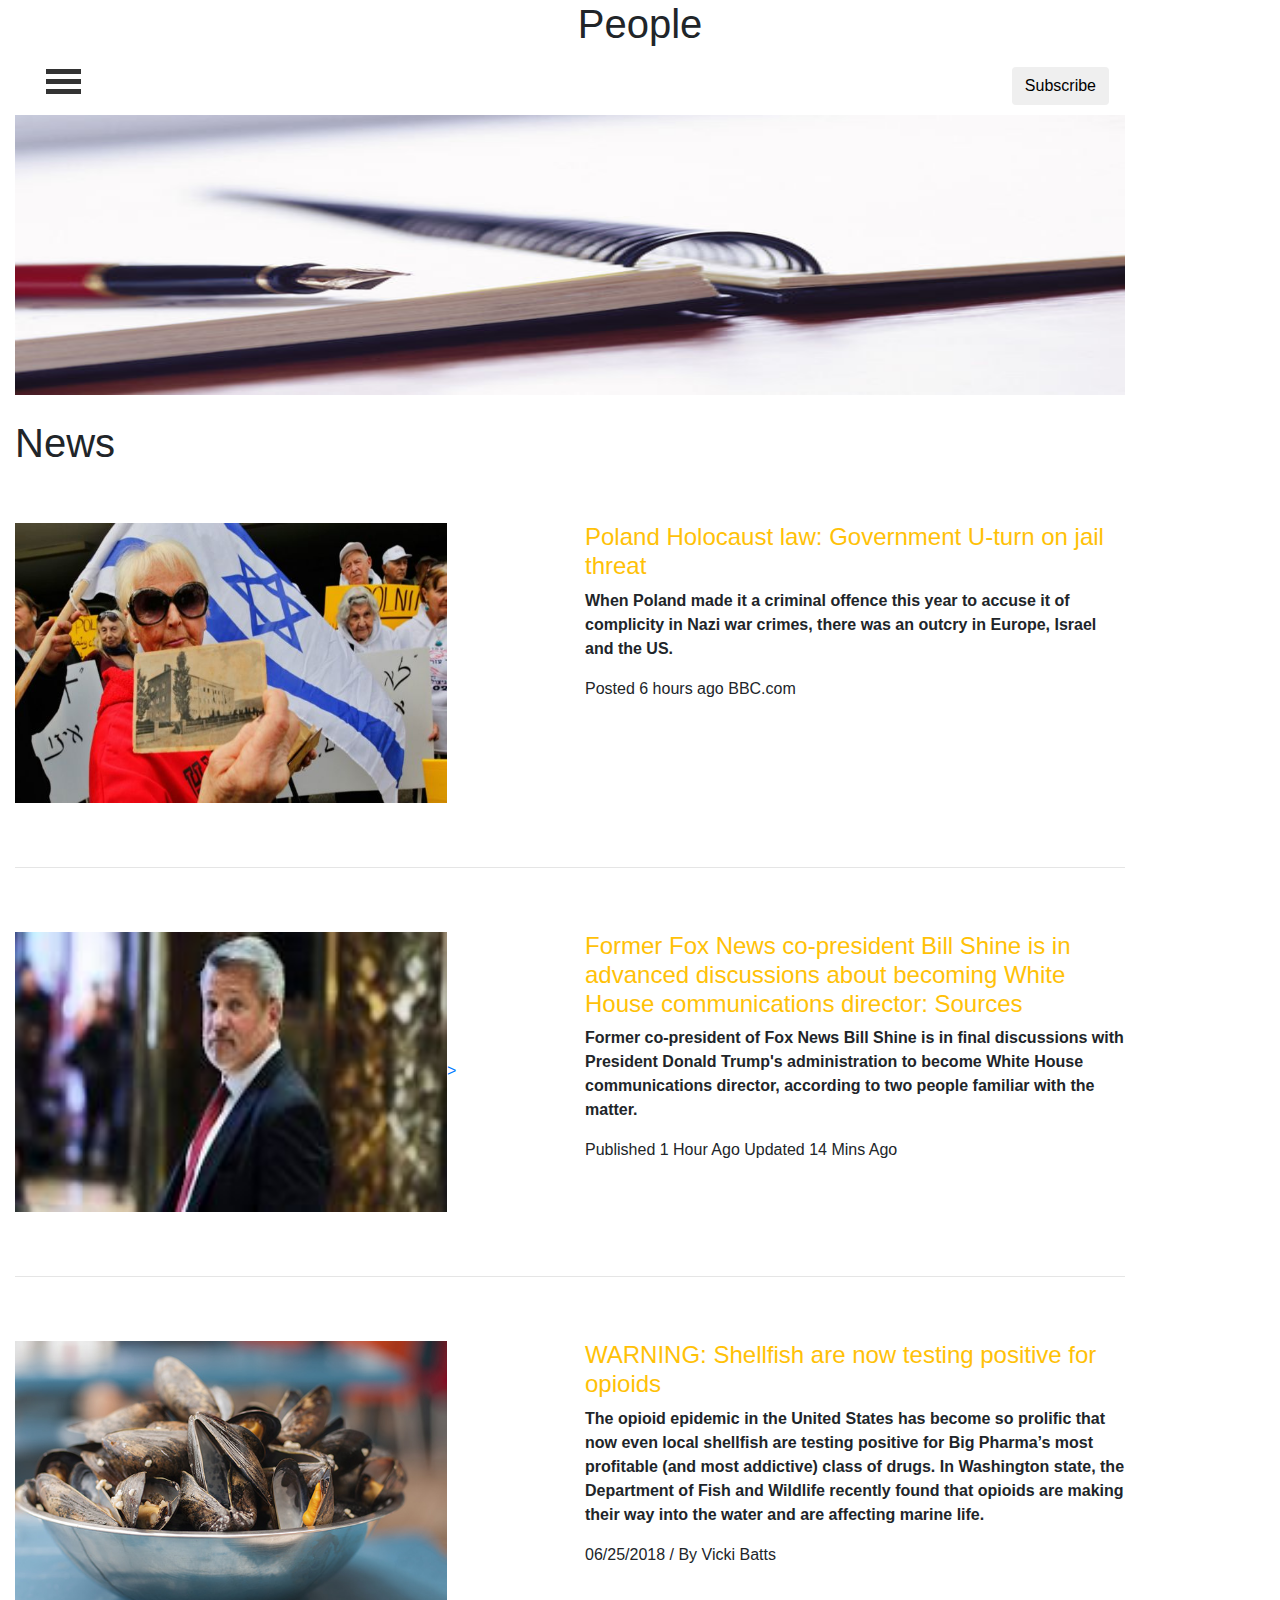
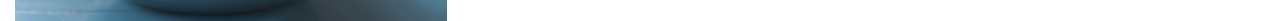
<file: index.html>
<!DOCTYPE html>
<html>
<head>
	<meta charset="utf-8">
    <meta http-equiv="X-UA-Compatible" content="IE=edge">
    <meta name="viewport" content="width=device-width, initial-scale=1.0">
    <link rel="stylesheet" type="text/css" href="css/style.css">
    <script src="https://ajax.googleapis.com/ajax/libs/jquery/3.3.1/jquery.min.js"></script>
	<link rel="stylesheet" href="https://maxcdn.bootstrapcdn.com/bootstrap/4.0.0/css/bootstrap.min.css" integrity="sha384-Gn5384xqQ1aoWXA+058RXPxPg6fy4IWvTNh0E263XmFcJlSAwiGgFAW/dAiS6JXm" crossorigin="anonymous">
	<title>Spot</title>

</head>
<body>
	<div class="page-header">
			<h1>People</h1>

		</div>
	<div class="container">
		<!-- menu icon-->
		<nav class="navbar navbar-inverse">
			<h1>
			    <div class="container-fluid" onclick="myFunction(this)">
			      <div class="bar1"></div>
			      <div class="bar2"></div>
			      <div class="bar3"></div>
			      <!-- links inside menu-->
			      <div id="myDropdown" class="dropdown-content hide">
			        <a href="index.html">Home</a>
			        <a href="live.html">Live</a>
			      </div>
			    </div>
			 </h1>
			 <div class="nav navbar-nav navbar-right">
				<input type="submit" name="submit" value="Subscribe" class="btn btn-large" onclick="window.open('contact.html','_blank');">
			</div>
		</nav>

		<image src="images/logo.jpg" id="logo"/>
			 
	</div>
	
  	<br><br>
  	<div class="container desc">
  		<h1>News</h1>
		<br><br>
		<div class="row">
			<br><br>
			<div class="col-lg-6 centered">
				<a href="https://www.bbc.com/news/world-europe-44627129" target="_blank"><img src="images/logo1.jpg" style="width:80%; height: 280px;" alt=""></a>
			</div><!-- col-lg-6 -->
			<div class="col-lg-6">
				<h4 class="text-warning">Poland Holocaust law: Government U-turn on jail threat </h4>
				<p class="font-weight-bold">When Poland made it a criminal offence this year to accuse it of complicity in Nazi war crimes, there was an outcry in Europe, Israel and the US.</p>
				<p>Posted 6 hours ago BBC.com</p>
				
			</div>
		</div><!-- row -->
		
		<br><br>
		<hr>
		<br><br>

		<div class="row">

			<div class="col-lg-6 centered">
				<a href="https://www.cnbc.com/2018/06/27/former-fox-news-co-pres-bill-shine-is-in-final-talks-with-trump-about-.html" target="_blank">
				<img src="images/logo2.jpg" style="width:80%; height: 280px;" alt="">>
				</a>
				
			</div><!-- col-lg-6 -->
			<div class="col-lg-6">
				<h4 class="text-warning">Former Fox News co-president Bill Shine is in advanced discussions about becoming White House communications director: Sources</h4>
				<p class="font-weight-bold">Former co-president of Fox News Bill Shine is in final discussions with President Donald Trump's administration to become White House communications director, according to two people familiar with the matter.</p>
				<p>Published 1 Hour Ago  Updated 14 Mins Ago</p>
				
			</div>
		</div><!-- row -->

		<br><br>
		<hr>
		<br><br>
		<div class="row">
			<div class="col-lg-6 centered">
				<a href="https://www.food.news/2018-06-25-warning-shellfish-are-now-testing-positive-for-opioids.html" target="_blank">
				<img src="images/logo3.jpg" style="width:80%; height: 280px;" alt=""></a>
			</div><!-- col-lg-6 -->
			<div class="col-lg-6">
				<h4 class="text-warning">WARNING: Shellfish are now testing positive for opioids</h4>
				<p class="font-weight-bold">The opioid epidemic in the United States has become so prolific that now even local shellfish are testing positive for Big Pharma’s most profitable (and most addictive) class of drugs. In Washington state, the Department of Fish and Wildlife recently found that opioids are making their way into the water and are affecting marine life.</p>
				<p>06/25/2018 / By Vicki Batts</p>
			</div>
		</div><!-- row -->
  	</div>
  	<script>
  		function myFunction(x) {
  			x.classList.toggle("change");
  			document.getElementById('myDropdown').classList.toggle("hide");
		}
		document.getElementById("myButton").onclick = function () {
        location.href = "contact.html";
    	};
  		
		
  	</script>
	<script src="https://code.jquery.com/jquery-3.2.1.slim.min.js" integrity="sha384-KJ3o2DKtIkvYIK3UENzmM7KCkRr/rE9/Qpg6aAZGJwFDMVNA/GpGFF93hXpG5KkN" crossorigin="anonymous"></script>
    <script src="https://cdnjs.cloudflare.com/ajax/libs/popper.js/1.12.9/umd/popper.min.js" integrity="sha384-ApNbgh9B+Y1QKtv3Rn7W3mgPxhU9K/ScQsAP7hUibX39j7fakFPskvXusvfa0b4Q" crossorigin="anonymous"></script>
    <script src="https://maxcdn.bootstrapcdn.com/bootstrap/4.0.0/js/bootstrap.min.js" integrity="sha384-JZR6Spejh4U02d8jOt6vLEHfe/JQGiRRSQQxSfFWpi1MquVdAyjUar5+76PVCmYl" crossorigin="anonymous"></script>

</body>
</html>
</file>
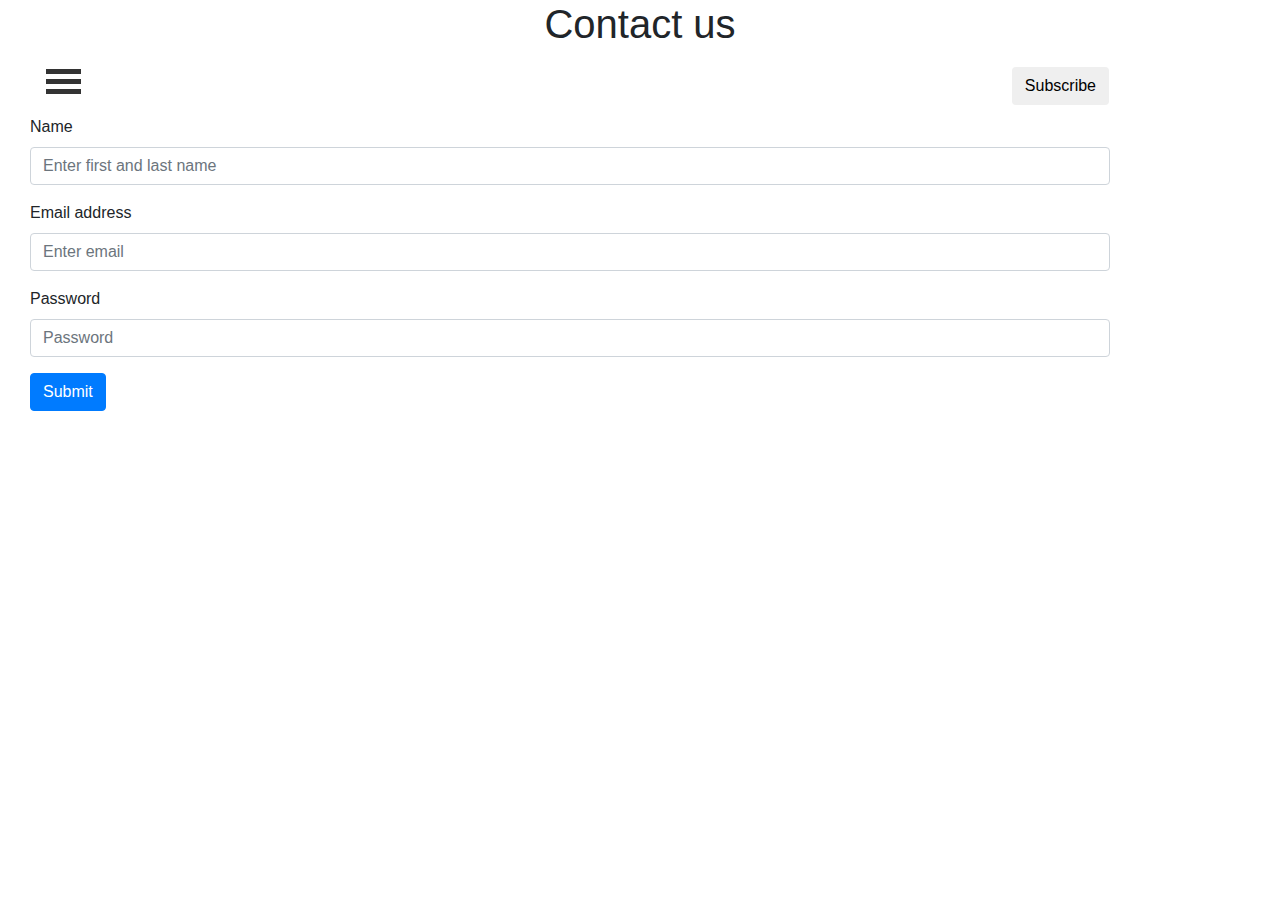
<file: contact.html>
<!DOCTYPE html>
<html>
<head>
	<meta charset="utf-8">
    <meta http-equiv="X-UA-Compatible" content="IE=edge">
    <meta name="viewport" content="width=device-width, initial-scale=1.0">
    <link rel="stylesheet" type="text/css" href="css/style.css">
    <script src="https://ajax.googleapis.com/ajax/libs/jquery/3.3.1/jquery.min.js"></script>
	<link rel="stylesheet" href="https://maxcdn.bootstrapcdn.com/bootstrap/4.0.0/css/bootstrap.min.css" integrity="sha384-Gn5384xqQ1aoWXA+058RXPxPg6fy4IWvTNh0E263XmFcJlSAwiGgFAW/dAiS6JXm" crossorigin="anonymous">
	<title>Spot</title>

	
</head>
<body>
	<div class="page-header">
		<h1>Contact us</h1>
	</div>
	<div class="container">
		<nav class="navbar navbar-inverse">
			<h1>
			    <div class="container-fluid" onclick="myFunction(this)">
			      <div class="bar1"></div>
			      <div class="bar2"></div>
			      <div class="bar3"></div>

			      <div id="myDropdown" class="dropdown-content hide">
			        <a href="index.html">Home</a>
			        <a href="live.html">Live</a>
			      </div>
			    </div>
			 </h1>
			 <div class="nav navbar-nav navbar-right">
				<input type="submit" name="submit" value="Subscribe" a href="contact.html"class="btn btn-large">
			</div>
		</nav>
	<div class="container">
            <form action="/register" method="POST">
                <div class="form-group">
                    <label for="name">Name</label>
                    <input type="text" name="name" class="form-control" id="name" aria-describedby="emailHelp" placeholder="Enter first and last name">
                </div>
                <div class="form-group">
                    <label for="email">Email address</label>
                    <input type="email" name="email" class="form-control" id="exampleInputEmail1" aria-describedby="emailHelp" placeholder="Enter email">
                </div>
                <div class="form-group">
                    <label for="password">Password</label>
                    <input type="password" name="password" class="form-control" id="exampleInputPassword1" placeholder="Password">
                </div>
                <input type="submit" class="btn btn-primary" value="Submit">
            </form>
        </div>
	
				        		
  	
  	<script>
  		function myFunction(x) {
  			x.classList.toggle("change");
  			document.getElementById('myDropdown').classList.toggle("hide");
		}
  		
		
  	</script>
	<script src="https://code.jquery.com/jquery-3.2.1.slim.min.js" integrity="sha384-KJ3o2DKtIkvYIK3UENzmM7KCkRr/rE9/Qpg6aAZGJwFDMVNA/GpGFF93hXpG5KkN" crossorigin="anonymous"></script>
    <script src="https://cdnjs.cloudflare.com/ajax/libs/popper.js/1.12.9/umd/popper.min.js" integrity="sha384-ApNbgh9B+Y1QKtv3Rn7W3mgPxhU9K/ScQsAP7hUibX39j7fakFPskvXusvfa0b4Q" crossorigin="anonymous"></script>
    <script src="https://maxcdn.bootstrapcdn.com/bootstrap/4.0.0/js/bootstrap.min.js" integrity="sha384-JZR6Spejh4U02d8jOt6vLEHfe/JQGiRRSQQxSfFWpi1MquVdAyjUar5+76PVCmYl" crossorigin="anonymous"></script>

</body>
</html>
</file>
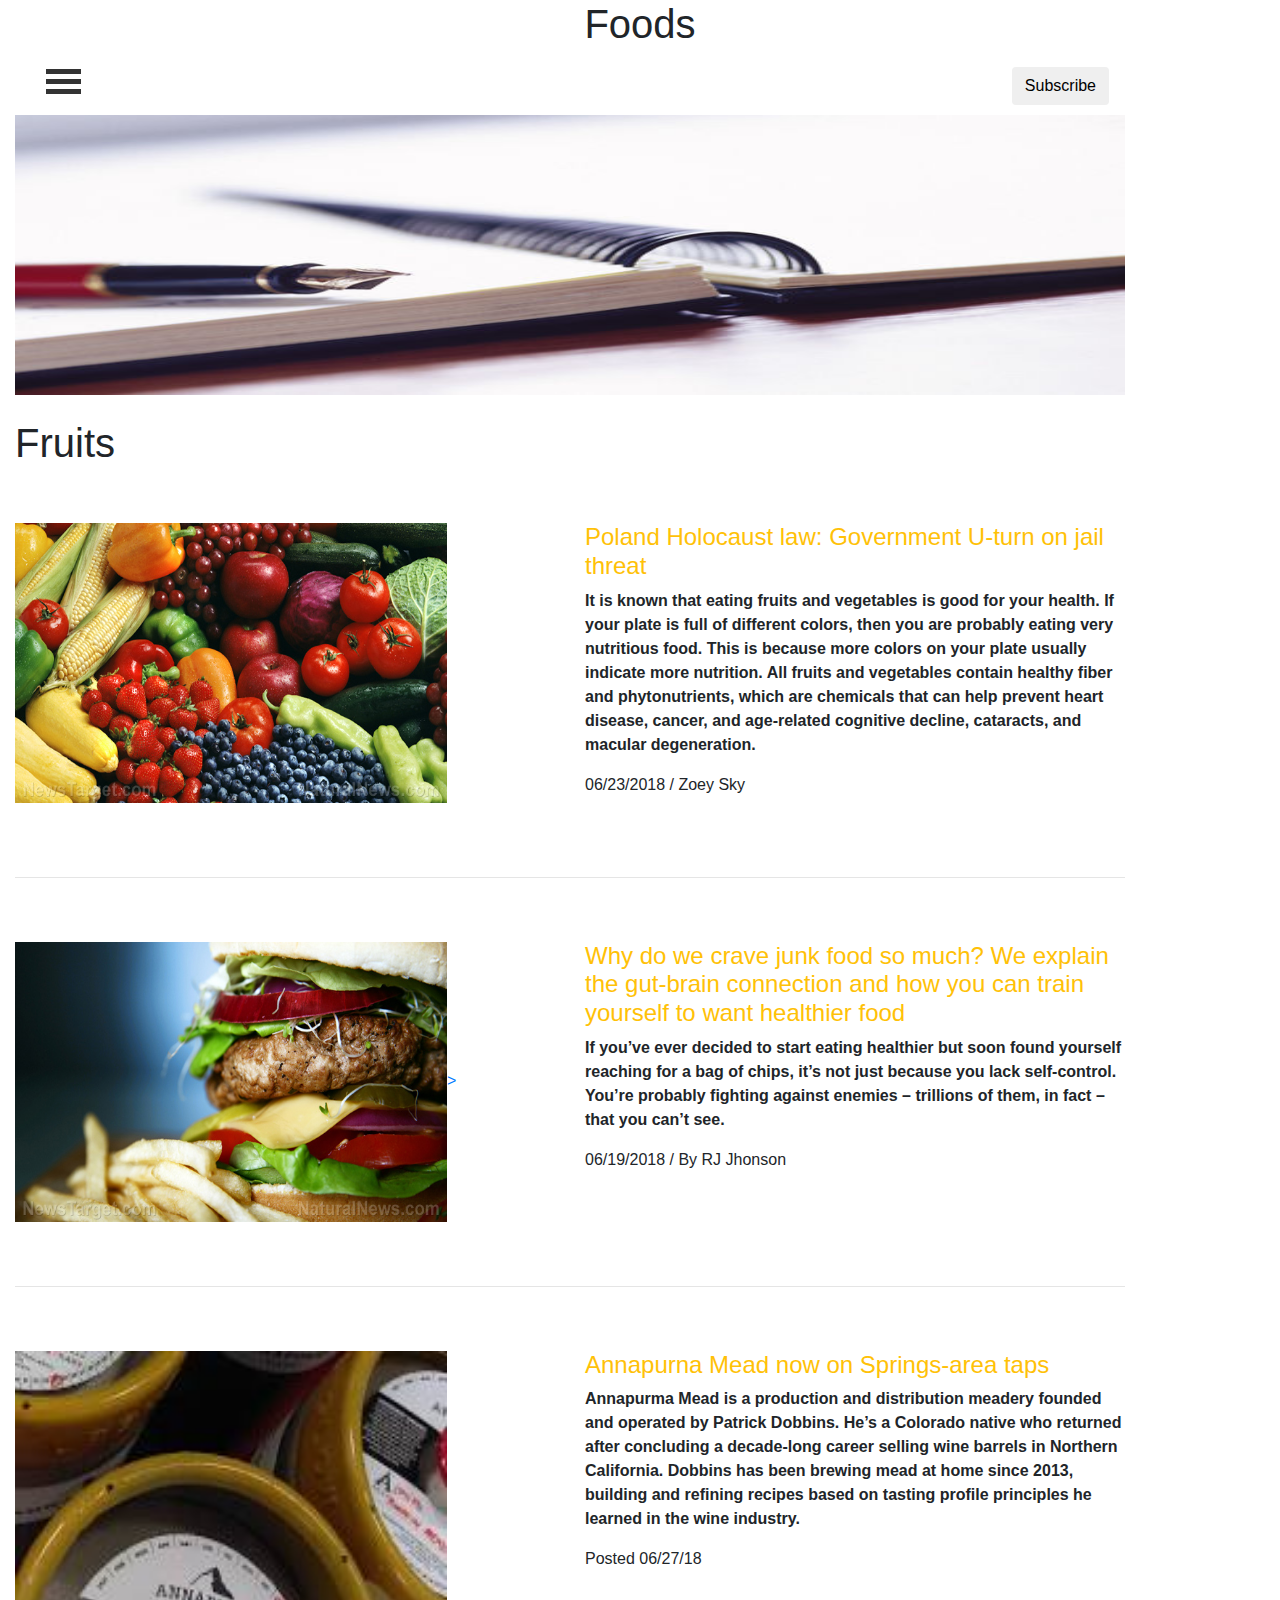
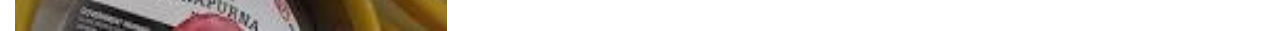
<file: live.html>
<!DOCTYPE html>
<html>
<head>
	<meta charset="utf-8">
    <meta http-equiv="X-UA-Compatible" content="IE=edge">
    <meta name="viewport" content="width=device-width, initial-scale=1.0">
    <link rel="stylesheet" type="text/css" href="css/style.css">
    <script src="https://ajax.googleapis.com/ajax/libs/jquery/3.3.1/jquery.min.js"></script>
	<link rel="stylesheet" href="https://maxcdn.bootstrapcdn.com/bootstrap/4.0.0/css/bootstrap.min.css" integrity="sha384-Gn5384xqQ1aoWXA+058RXPxPg6fy4IWvTNh0E263XmFcJlSAwiGgFAW/dAiS6JXm" crossorigin="anonymous">
	<title>Spot</title>

	

</head>
<body>
	<div class="page-header">
		<h1>Foods</h1>
	</div>
	<div class="container">
		<nav class="navbar navbar-inverse">
			<h1>
			    <div class="container-fluid" onclick="myFunction(this)">
			      <div class="bar1"></div>
			      <div class="bar2"></div>
			      <div class="bar3"></div>

			      <div id="myDropdown" class="dropdown-content hide">
			        <a href="index.html">Home</a>
			        <a href="live.html">Live</a>
			      </div>
			    </div>
			 </h1>
			 <div class="nav navbar-nav navbar-right">
				<input type="submit" name="submit" value="Subscribe" a href="contact.html"class="btn btn-large" onclick="window.open('contact.html','_blank');">
			</div>
		</nav>
		<image src="images/logo.jpg" id="logo"/>
	
				        		
  	</div>
  	<br><br>
  	<div class="container desc">
  		<h1>Fruits</h1>
		<br><br>
		<div class="row">
			<br><br>
			<div class="col-lg-6 centered">
				<a href="http://fruits.news/2018-06-23-there-is-a-direct-link-between-eating-raw-fruits-and-vegetables-and-your-mood.html" target="_blank"><img src="images/logo6.jpg" style="width:80%; height: 280px;" alt=""></a>
			</div><!-- col-lg-6 -->
			<div class="col-lg-6">
				<h4 class="text-warning">Poland Holocaust law: Government U-turn on jail threat </h4>
				<p class="font-weight-bold">It is known that eating fruits and vegetables is good for your health. If your plate is full of different colors, then you are probably eating very nutritious food. This is because more colors on your plate usually indicate more nutrition. All fruits and vegetables contain healthy fiber and phytonutrients, which are chemicals that can help prevent heart disease, cancer, and age-related cognitive decline, cataracts, and macular degeneration.</p>
				<p>06/23/2018 / Zoey Sky</p>
				
			</div>
		</div><!-- row -->
		
		<br><br>
		<hr>
		<br><br>

		<div class="row">

			<div class="col-lg-6 centered">
				<a href="https://www.food.news/2018-06-19-why-do-we-crave-junk-food-so-much-we-explain-the-gut-brain-connection-and-how-you-can-train-yourself-to-want-healthier-food.html" target="_blank">
				<img src="images/logo5.jpg" style="width:80%; height: 280px;" alt="">>
				</a>
				
			</div><!-- col-lg-6 -->
			<div class="col-lg-6">
				<h4 class="text-warning">Why do we crave junk food so much? We explain the gut-brain connection and how you can train yourself to want healthier food</h4>
				<p class="font-weight-bold">If you’ve ever decided to start eating healthier but soon found yourself reaching for a bag of chips, it’s not just because you lack self-control. You’re probably fighting against enemies – trillions of them, in fact – that you can’t see.</p>
				<p>06/19/2018 / By RJ Jhonson</p>
				
			</div>
		</div><!-- row -->

		<br><br>
		<hr>
		<br><br>
		<div class="row">
			<div class="col-lg-6 centered">
				<a href="https://www.csindy.com/coloradosprings/annapurna-mead-now-on-springs-area-taps/Content?oid=13298991" target="_blank">
				<img src="images/logo4.jpg" style="width:80%; height: 280px;" alt=""></a>
			</div><!-- col-lg-6 -->
			<div class="col-lg-6">
				<h4 class="text-warning">Annapurna Mead now on Springs-area taps</h4>
				<p class="font-weight-bold">Annapurma Mead is a production and distribution meadery founded and operated by Patrick Dobbins. He’s a Colorado native who returned after concluding a decade-long career selling wine barrels in Northern California. Dobbins has been brewing mead at home since 2013, building and refining recipes based on tasting profile principles he learned in the wine industry.</p>
				<p>Posted 06/27/18</p>
			</div>
		</div><!-- row -->
  	</div>
  	<script>
  		function myFunction(x) {
  			x.classList.toggle("change");
  			document.getElementById('myDropdown').classList.toggle("hide");
		}
  		
		
  	</script>
	<script src="https://code.jquery.com/jquery-3.2.1.slim.min.js" integrity="sha384-KJ3o2DKtIkvYIK3UENzmM7KCkRr/rE9/Qpg6aAZGJwFDMVNA/GpGFF93hXpG5KkN" crossorigin="anonymous"></script>
    <script src="https://cdnjs.cloudflare.com/ajax/libs/popper.js/1.12.9/umd/popper.min.js" integrity="sha384-ApNbgh9B+Y1QKtv3Rn7W3mgPxhU9K/ScQsAP7hUibX39j7fakFPskvXusvfa0b4Q" crossorigin="anonymous"></script>
    <script src="https://maxcdn.bootstrapcdn.com/bootstrap/4.0.0/js/bootstrap.min.js" integrity="sha384-JZR6Spejh4U02d8jOt6vLEHfe/JQGiRRSQQxSfFWpi1MquVdAyjUar5+76PVCmYl" crossorigin="anonymous"></script>

</body>
</html>
</file>
<file: css/style.css>
.contain {
			background-color: white
		}
		.container {
			display: inline-block;
			/*cursor: pointer;*/
		}

		.bar1, .bar2, .bar3 {
			width: 35px;
			height: 5px;
			background-color: #333;
			margin: 5px 0;
			transition: 0.4s;

		}
	/* Rotate first bar */

		.change .bar1 {
			-webkit-transform: rotate(-45deg) translate(-9px, 6px);
			transform: rotate(-45deg) translate(-9px, 6px);
		}
	/* Fade out the second bar */
		.change .bar2 {
			opacity: 0;
		}
	/* Rotate last bar */
		.change .bar3 {
			-webkit-transform: rotate(45deg) translate(-8px, -8px);
			transform: rotate(45deg) translate(-8px, -8px);
		}

		.hide {
			display: none;
		}
		.dropdown-content { position: relative;
			
			background-color: #f9f9f9;
			min-width: 160px;
			box-shadow: 0px 8px 16px 0px rgba(0,0,0,0.2);
			z-index: 1;

		}
		/*displays content horizontaly*/
		.dropdown-content a {
			
			color: black;
			padding: 12px 16px;
			text-decoration: none;
			
			display: block;
		}
		.page-header {
			text-align: center;
		}
		#logo {
			width: 100%;
			height: 280px;
		}
		.dropdown a:hover {background-color: #ddd;}
</file>
